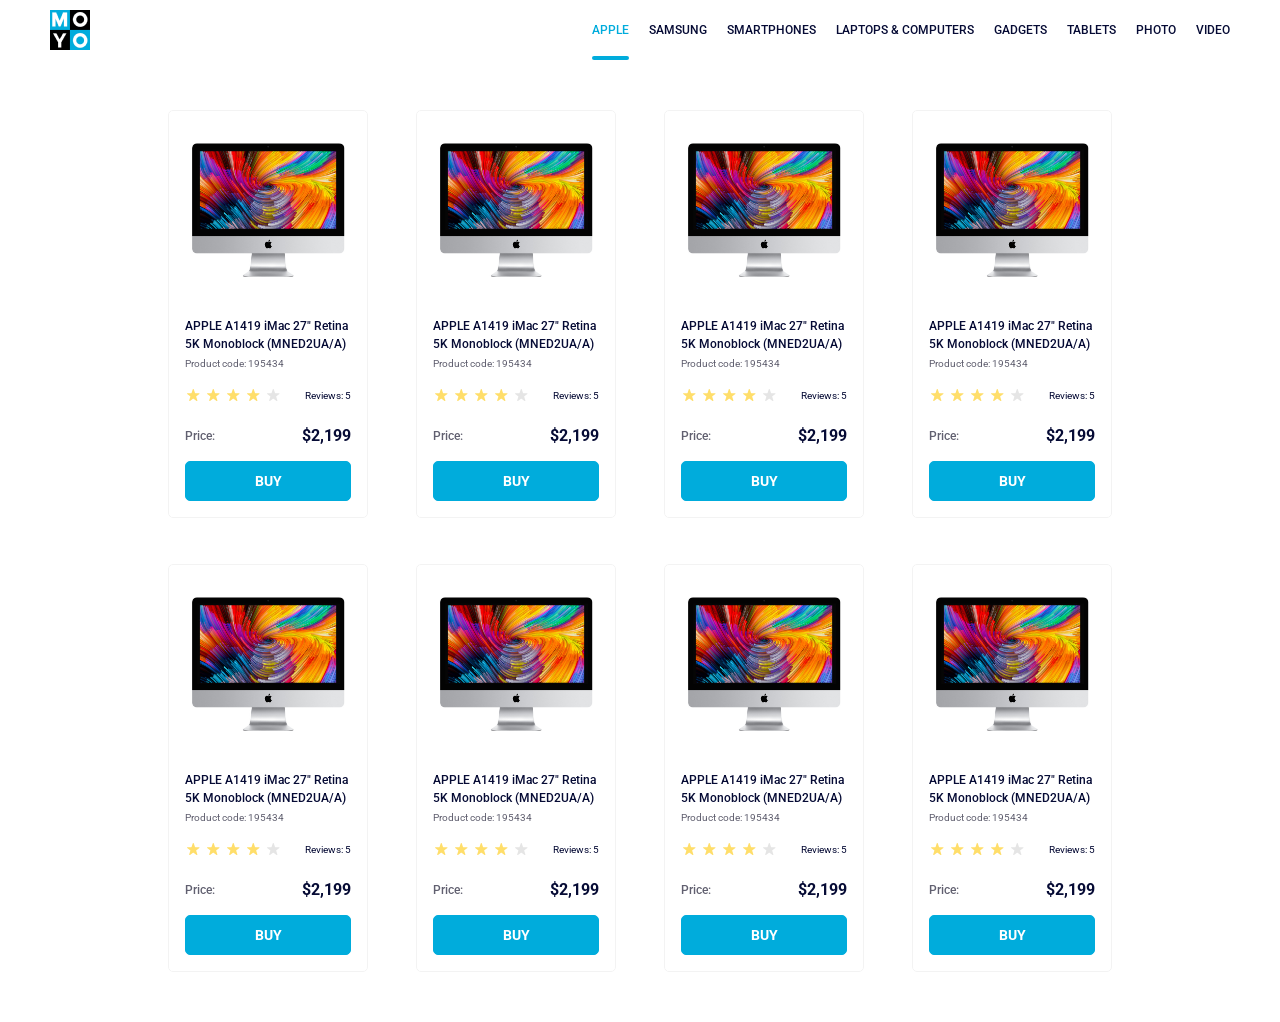
<file: index.html>
<!doctype html><html lang="en"><head><meta charset="utf-8"><meta name="viewport" content="width=device-width, initial-scale=1.0"><meta http-equiv="X-UA-Compatible" content="ie=edge"><title>Catalog</title><link rel="preconnect" href="https://fonts.googleapis.com"><link rel="stylesheet" href="https://fonts.googleapis.com/css2?family=Roboto:wght@500&display=swap"><link rel="stylesheet" href="index.3a4eee0f.css"></head><body> <header class="header"> <a href="/" class="header__logo"> <img src="logo.eddae0ff.png" alt="Moyo logo" class="header__logo-img"> </a> <nav class="header__nav"> <ul class="header__nav-list"> <li class="header__nav-item"> <a href="/apple" class="header__nav-link is-active"> Apple </a> </li> <li class="header__nav-item"> <a href="/samsung" class="header__nav-link"> Samsung </a> </li> <li class="header__nav-item"> <a href="/smartphones" class="header__nav-link"> Smartphones </a> </li> <li class="header__nav-item"> <a href="/laptops-computers" class="header__nav-link" data-qa="nav-hover"> Laptops &amp; computers </a> </li> <li class="header__nav-item"> <a href="/gadgets" class="header__nav-link"> Gadgets </a> </li> <li class="header__nav-item"> <a href="/tablets" class="header__nav-link"> Tablets </a> </li> <li class="header__nav-item"> <a href="/photo" class="header__nav-link"> Photo </a> </li> <li class="header__nav-item"> <a href="/video" class="header__nav-link"> Video </a> </li> </ul> </nav> </header> <main class="main"> <div class="card" data-qa="card"> <img src="imac.202c52ff.jpeg" alt="iMac" class="card__image"> <div class="card__info"> <h2 class="card__title"> APPLE A1419 iMac 27" Retina 5K Monoblock (MNED2UA/A) </h2> <p class="card__code">Product code: 195434</p> </div> <div class="card__stars"> <div class="stars stars--4"> <div class="stars__star"></div> <div class="stars__star"></div> <div class="stars__star"></div> <div class="stars__star"></div> <div class="stars__star"></div> <p class="stars__count">Reviews: 5</p> </div> </div> <div class="card__price"> <p class="card__price-label">Price:</p> <p class="card__price-value">$2,199</p> </div> <a href="#" class="card__buy-btn" data-qa="card-hover"> buy </a> </div> <div class="card"> <img src="imac.202c52ff.jpeg" alt="iMac" class="card__image"> <div class="card__info"> <h2 class="card__title"> APPLE A1419 iMac 27" Retina 5K Monoblock (MNED2UA/A) </h2> <p class="card__code">Product code: 195434</p> </div> <div class="card__stars"> <div class="stars stars--4"> <div class="stars__star"></div> <div class="stars__star"></div> <div class="stars__star"></div> <div class="stars__star"></div> <div class="stars__star"></div> <p class="stars__count">Reviews: 5</p> </div> </div> <div class="card__price"> <p class="card__price-label">Price:</p> <p class="card__price-value">$2,199</p> </div> <a href="#" class="card__buy-btn"> buy </a> </div> <div class="card"> <img src="imac.202c52ff.jpeg" alt="iMac" class="card__image"> <div class="card__info"> <h2 class="card__title"> APPLE A1419 iMac 27" Retina 5K Monoblock (MNED2UA/A) </h2> <p class="card__code">Product code: 195434</p> </div> <div class="card__stars"> <div class="stars stars--4"> <div class="stars__star"></div> <div class="stars__star"></div> <div class="stars__star"></div> <div class="stars__star"></div> <div class="stars__star"></div> <p class="stars__count">Reviews: 5</p> </div> </div> <div class="card__price"> <p class="card__price-label">Price:</p> <p class="card__price-value">$2,199</p> </div> <a href="#" class="card__buy-btn"> buy </a> </div> <div class="card"> <img src="imac.202c52ff.jpeg" alt="iMac" class="card__image"> <div class="card__info"> <h2 class="card__title"> APPLE A1419 iMac 27" Retina 5K Monoblock (MNED2UA/A) </h2> <p class="card__code">Product code: 195434</p> </div> <div class="card__stars"> <div class="stars stars--4"> <div class="stars__star"></div> <div class="stars__star"></div> <div class="stars__star"></div> <div class="stars__star"></div> <div class="stars__star"></div> <p class="stars__count">Reviews: 5</p> </div> </div> <div class="card__price"> <p class="card__price-label">Price:</p> <p class="card__price-value">$2,199</p> </div> <a href="#" class="card__buy-btn"> buy </a> </div> <div class="card"> <img src="imac.202c52ff.jpeg" alt="iMac" class="card__image"> <div class="card__info"> <h2 class="card__title"> APPLE A1419 iMac 27" Retina 5K Monoblock (MNED2UA/A) </h2> <p class="card__code">Product code: 195434</p> </div> <div class="card__stars"> <div class="stars stars--4"> <div class="stars__star"></div> <div class="stars__star"></div> <div class="stars__star"></div> <div class="stars__star"></div> <div class="stars__star"></div> <p class="stars__count">Reviews: 5</p> </div> </div> <div class="card__price"> <p class="card__price-label">Price:</p> <p class="card__price-value">$2,199</p> </div> <a href="#" class="card__buy-btn"> buy </a> </div> <div class="card"> <img src="imac.202c52ff.jpeg" alt="iMac" class="card__image"> <div class="card__info"> <h2 class="card__title"> APPLE A1419 iMac 27" Retina 5K Monoblock (MNED2UA/A) </h2> <p class="card__code">Product code: 195434</p> </div> <div class="card__stars"> <div class="stars stars--4"> <div class="stars__star"></div> <div class="stars__star"></div> <div class="stars__star"></div> <div class="stars__star"></div> <div class="stars__star"></div> <p class="stars__count">Reviews: 5</p> </div> </div> <div class="card__price"> <p class="card__price-label">Price:</p> <p class="card__price-value">$2,199</p> </div> <a href="#" class="card__buy-btn"> buy </a> </div> <div class="card"> <img src="imac.202c52ff.jpeg" alt="iMac" class="card__image"> <div class="card__info"> <h2 class="card__title"> APPLE A1419 iMac 27" Retina 5K Monoblock (MNED2UA/A) </h2> <p class="card__code">Product code: 195434</p> </div> <div class="card__stars"> <div class="stars stars--4"> <div class="stars__star"></div> <div class="stars__star"></div> <div class="stars__star"></div> <div class="stars__star"></div> <div class="stars__star"></div> <p class="stars__count">Reviews: 5</p> </div> </div> <div class="card__price"> <p class="card__price-label">Price:</p> <p class="card__price-value">$2,199</p> </div> <a href="#" class="card__buy-btn"> buy </a> </div> <div class="card"> <img src="imac.202c52ff.jpeg" alt="iMac" class="card__image"> <div class="card__info"> <h2 class="card__title"> APPLE A1419 iMac 27" Retina 5K Monoblock (MNED2UA/A) </h2> <p class="card__code">Product code: 195434</p> </div> <div class="card__stars"> <div class="stars stars--4"> <div class="stars__star"></div> <div class="stars__star"></div> <div class="stars__star"></div> <div class="stars__star"></div> <div class="stars__star"></div> <p class="stars__count">Reviews: 5</p> </div> </div> <div class="card__price"> <p class="card__price-label">Price:</p> <p class="card__price-value">$2,199</p> </div> <a href="#" class="card__buy-btn"> buy </a> </div> </main> </body></html>
</file>
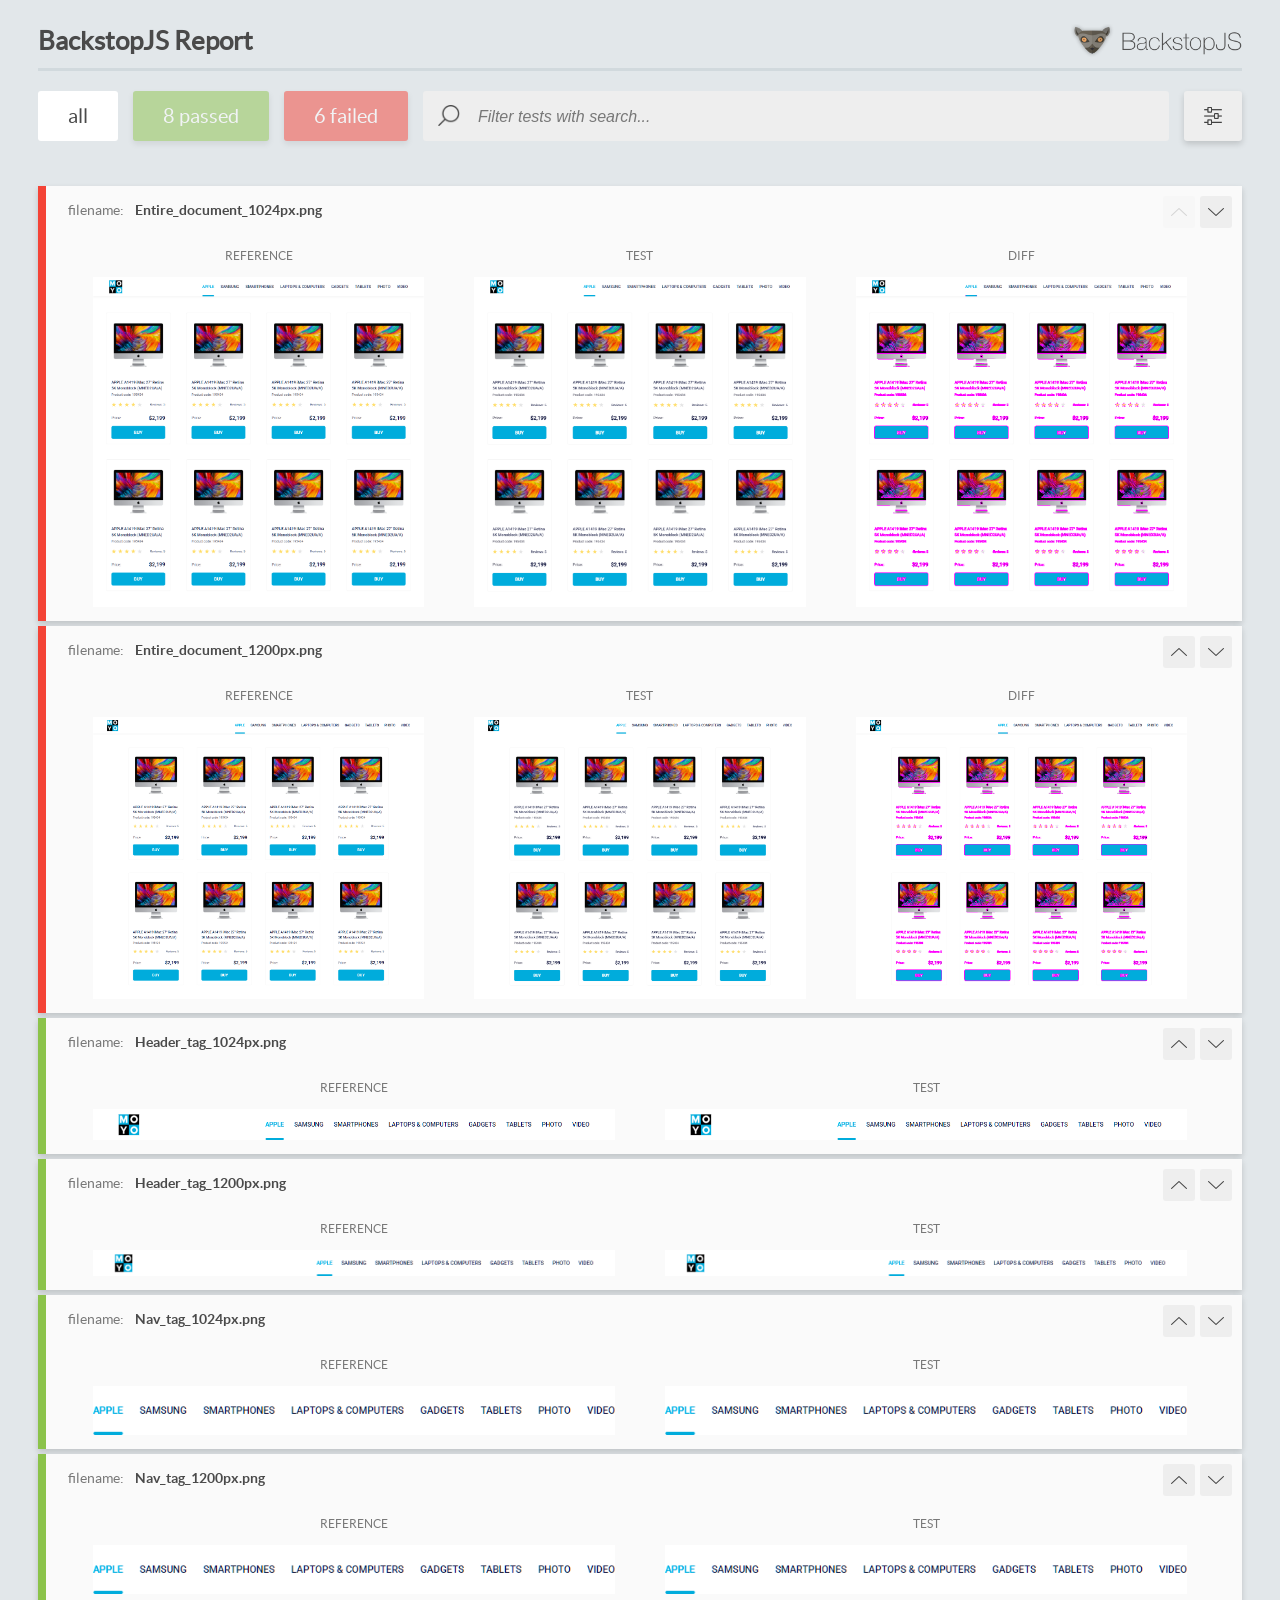
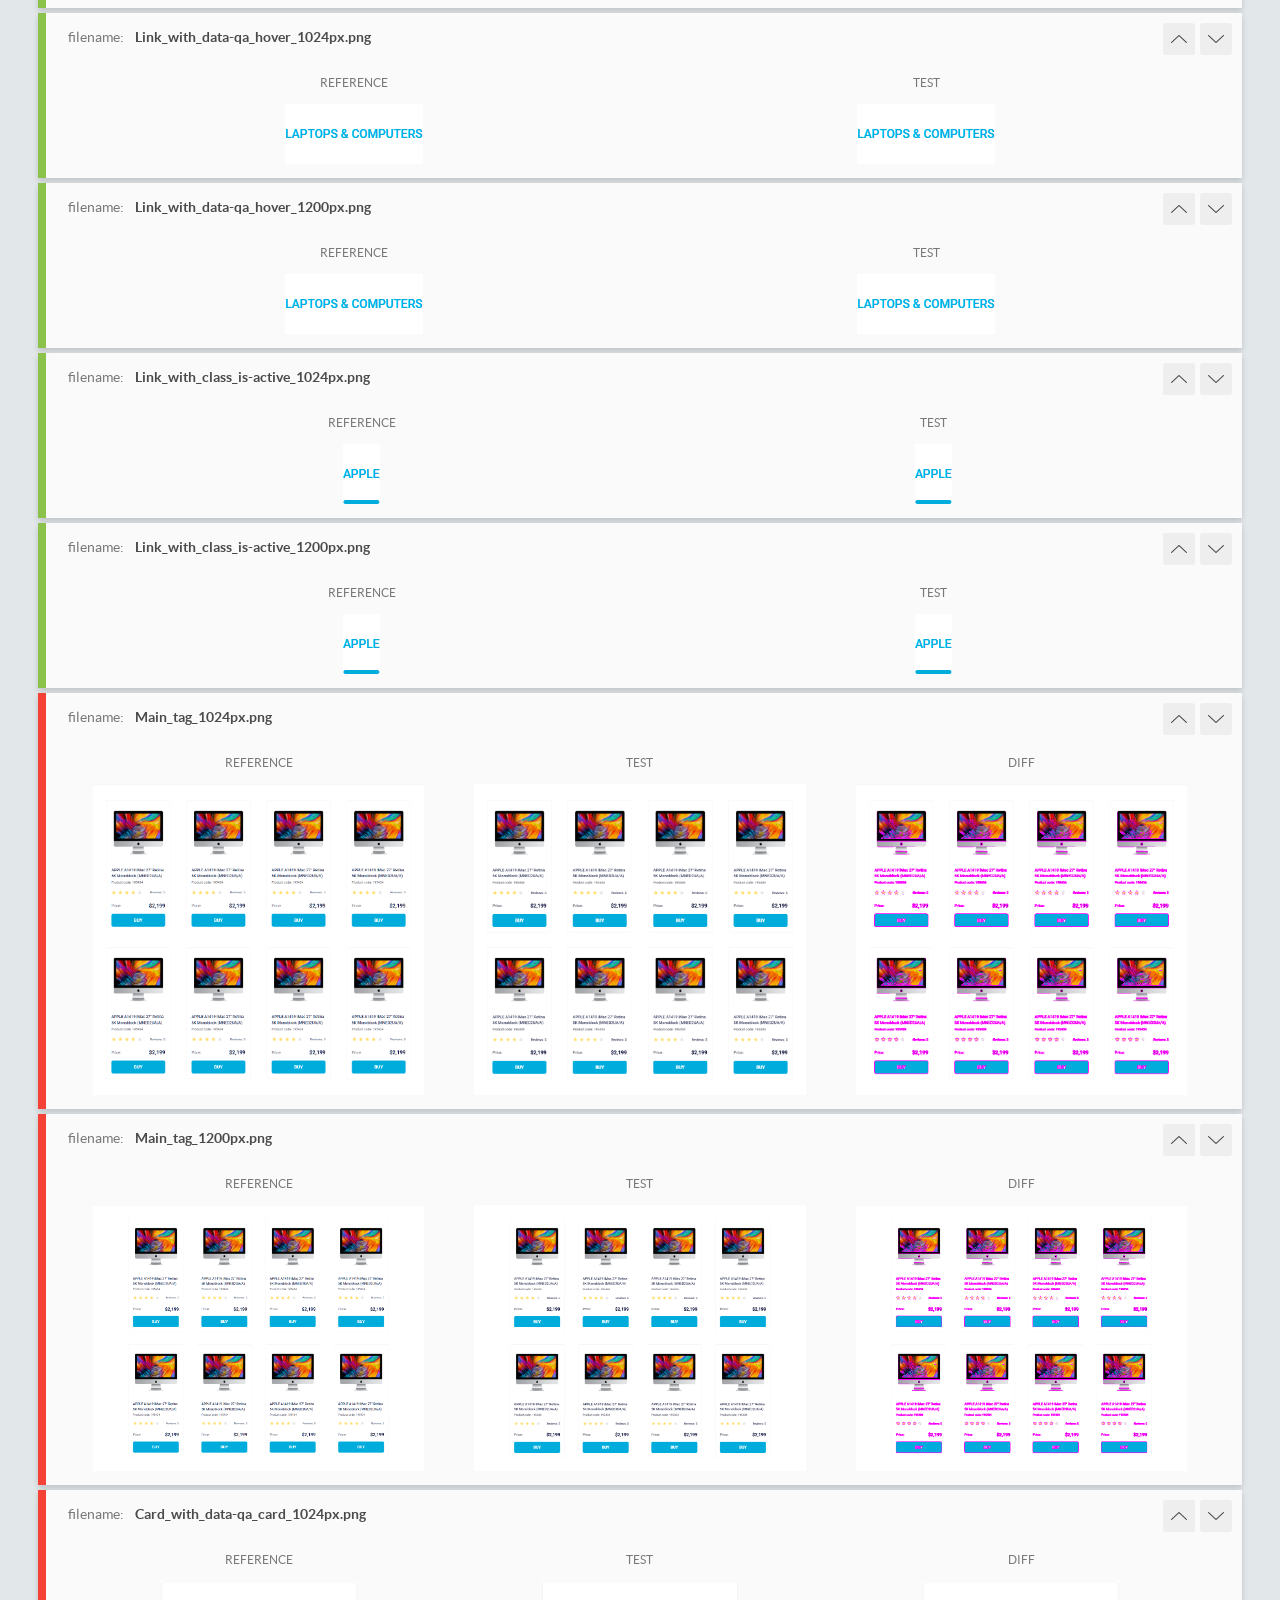
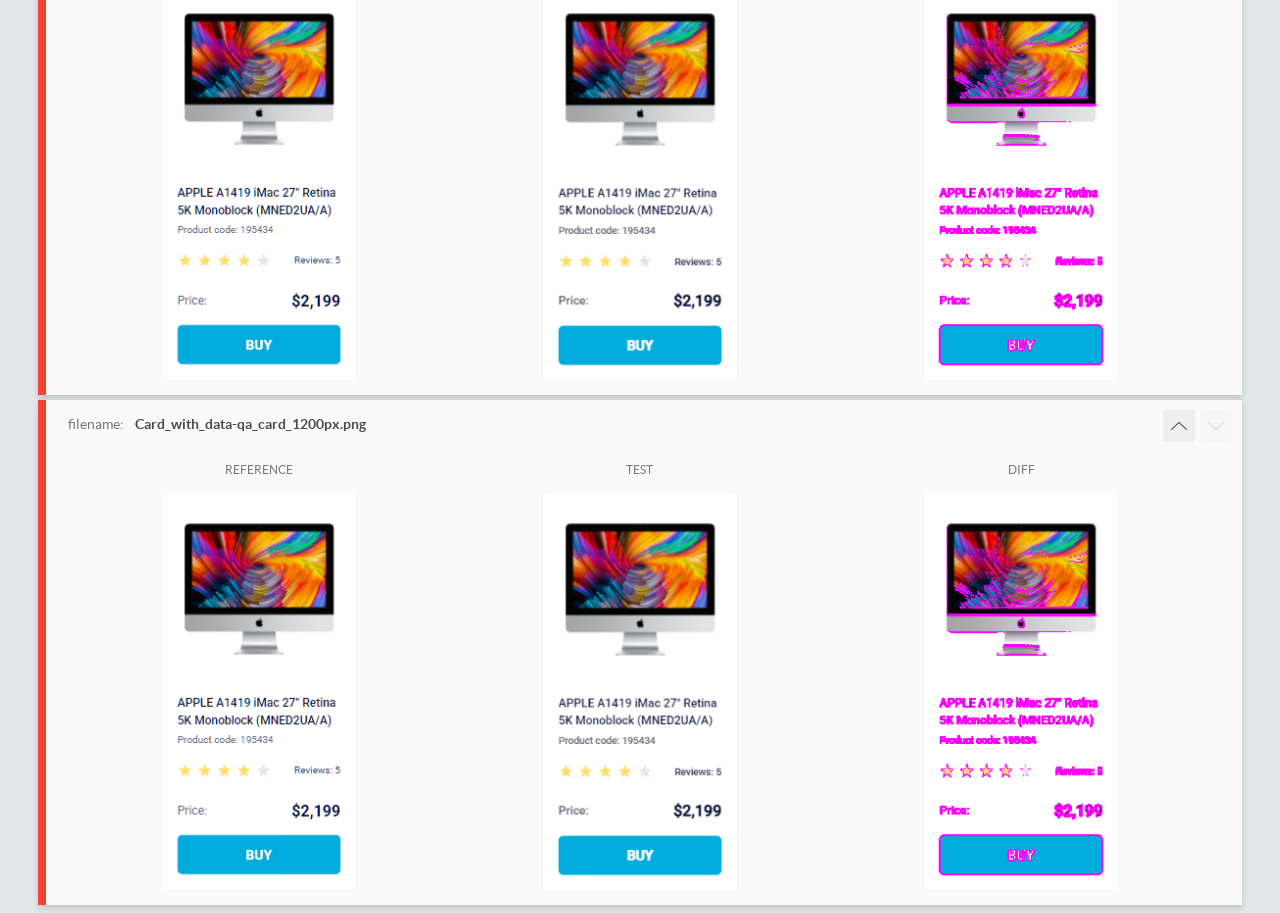
<file: report/html_report/index.html>
<!DOCTYPE html>
<html>
  <head>
    <meta charset="utf-8">
    <!-- Disable Cache -->
    <meta http-equiv="Cache-Control" content="no-cache, no-store, must-revalidate">
    <meta http-equiv="Pragma" content="no-cache">
    <meta http-equiv="Expires" content="0">

    <title>BackstopJS Report</title>

    <style>
      @font-face {
          font-family: 'latoregular';
          src: url('./assets/fonts/lato-regular-webfont.woff2') format('woff2'),
              url('./assets/fonts/lato-regular-webfont.woff') format('woff');
          font-weight: 400;
          font-style: normal;
      }
      @font-face {
          font-family: 'latobold';
          src: url('./assets/fonts/lato-bold-webfont.woff2') format('woff2'),
              url('./assets/fonts/lato-bold-webfont.woff') format('woff');
          font-weight: 700;
          font-style: normal;
      }

      .ReactModal__Body--open {
          overflow: hidden;
      }
      .ReactModal__Body--open .header {
        display: none;
      }

    </style>
  </head>
  <body style="background-color: #E2E7EA">
    <div id="root">

    </div>
    <script>
      function report (report) { // eslint-disable-line no-unused-vars
        window.tests = report;
      }
    </script>
    <script src="config.js"></script>
    <script src="index_bundle.js"></script>
  </body>
</html>
</file>
<file: index.3a4eee0f.css>
.header{background-color:#fff;justify-content:space-between;align-items:center;padding:0 50px;display:flex}.header__nav-list{margin:0;padding:0;list-style:none;display:flex}.header__nav-item+.header__nav-item{margin-left:20px}.header__nav-link{color:#060b35;text-transform:uppercase;align-items:center;height:60px;padding:0;font-size:12px;font-weight:500;text-decoration:none;transition:color .3s;display:flex;position:relative}.header__nav-link:hover,.header__nav-link.is-active{color:#00acdc}.header__nav-link.is-active:after{content:"";background-color:#00acdc;border-radius:8px;width:100%;height:4px;position:absolute;bottom:0;left:0}.header__logo{display:inline-block}.header__logo-img{width:40px;height:40px;display:block}.card{box-sizing:border-box;will-change:transform;border:1px solid #f3f3f3;border-radius:5px;flex-direction:column;align-items:center;width:200px;padding:32px 16px 16px;transition:transform .3s;display:flex}.card__image{width:160px;height:134px;margin:0 auto 40px;display:block}.card__title{color:#060b35;margin:0 0 4px;font-size:12px;font-weight:500;line-height:18px;transition:color .3s}.card:hover{z-index:1;transform:scale(1.2)}.card:hover .card__title{color:#34568b}.card__code{color:#616070;margin:0 0 16px;font-size:10px;font-weight:400;line-height:14px}.card__stars{width:166px;margin-bottom:24px}.card__price{justify-content:space-between;align-items:flex-end;width:100%;margin-bottom:16px;display:flex}.card__price-label{color:#616070;margin:0;font-size:12px;line-height:18px}.card__price-value{color:#060b35;margin:0;font-size:16px;font-weight:700;line-height:18px}.card__buy-btn{box-sizing:border-box;text-transform:uppercase;color:#fff;background-color:#00acdc;border:1px solid #00acdc;border-radius:5px;justify-content:center;align-items:center;width:166px;height:40px;font-size:14px;font-weight:700;text-decoration:none;transition:color .3s,background-color .3s,border-color .3s;display:flex}.card__buy-btn:hover{color:#00acdc;background-color:#fff}.stars{align-items:flex-end;display:flex}.stars__star{background-image:url(star.822d561e.svg);background-position:50%;background-repeat:no-repeat;width:16px;height:16px;margin-right:4px}.stars__star:last-child{margin-right:0}.stars__count{letter-spacing:0;text-align:right;color:#060b35;align-self:flex-end;margin:0 0 0 auto;font-size:10px;font-weight:400;line-height:14px}.stars--1 .stars__star:nth-child(-n+1),.stars--2 .stars__star:nth-child(-n+2),.stars--3 .stars__star:nth-child(-n+3),.stars--4 .stars__star:nth-child(-n+4),.stars--5 .stars__star:nth-child(-n+5){background-image:url(star-active.edda4c43.svg)}.main{grid-template-columns:repeat(1,200px);justify-content:center;gap:46px 48px;padding:50px 40px;display:grid}@media (width>=488px){.main{grid-template-columns:repeat(2,200px)}}@media (width>=768px){.main{grid-template-columns:repeat(3,200px)}}@media (width>=1024px){.main{grid-template-columns:repeat(4,200px)}}html{font-family:Roboto,sans-serif;font-size:12px;font-weight:500}body{margin:0}
/*# sourceMappingURL=index.3a4eee0f.css.map */
</file>
